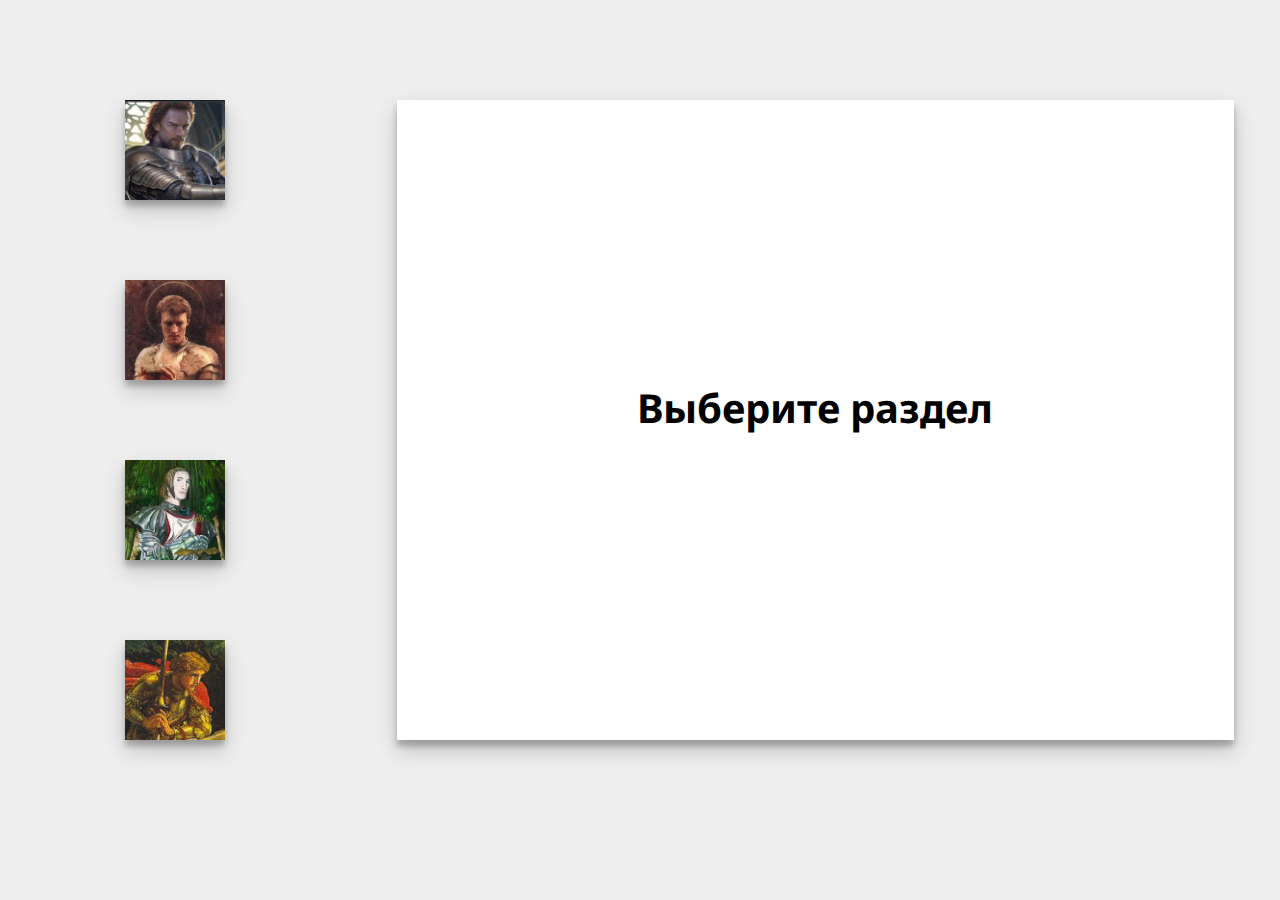
<file: homework — begin/index.html>
<!DOCTYPE html>
<html lang="ru">
<head>
	<meta charset="UTF-8">
	<meta name="viewport" content="width=device-width">

	<title>Энциклопедия</title>

	<link href="https://fonts.googleapis.com/css?family=Noto+Sans|Noto+Serif" rel="stylesheet">
	<link rel="stylesheet" href="main.css">
</head>
<body>
	<div class="wrap">
		<div class="menu">
			<div id="menu-one"  class="menu-item">
				<img src="img/ln.jpg" alt="">
			</div>

			<div id="menu-two"  class="menu-item">
				<img src="img/pr.jpg" alt="">
			</div>

			<div id="menu-three"  class="menu-item">
				<img src="img/gv.jpg" alt="">
			</div>

			<div id="menu-four"  class="menu-item">
				<img src="img/gl.jpg" alt="">
			</div>

		</div>
		<div class="content">
			<div class="text">
				<div class="text-item active">
					<div class="choise">
						Выберите раздел
					</div>
				</div>
				<div class="menu-one text-item">
					<div class="title">
						Ланселот
					</div>
					<div class="block">
						Душа моя озарена неземной радостью, как эти чудесные весенние утра, которыми я наслаждаюсь от всего сердца. Я совсем один и блаженствую в здешнем краю, словно созданном для таких, как я. Я так счастлив, мой друг, так упоен ощущением покоя, что искусство мое страдает от этого. Ни одного штриха не мог бы я сделать, а никогда не был таким большим художником, как в эти минуты.
					</div>
				</div>
				<div class="menu-two text-item">
					<div class="title">
						Персиваль
					</div>
					<div class="block">
						Когда от милой моей долины поднимается пар и полдневное солнце стоит над непроницаемой чащей темного леса и лишь редкий луч проскальзывает в его святая святых, а я лежу в высокой траве у быстрого ручья и, прильнув к земле, вижу тысячи всевозможных былинок и чувствую, как близок моему сердцу крошечный мирок, что снует между стебельками, наблюдаю эти неисчислимые, непостижимые разновидности червяков и мошек и чувствую близость всемогущего, создавшего нас по своему подобию, веяние вселюбящего, судившего нам парить в вечном блаженстве, когда взор мой туманится и все вокруг меня и небо надо мной запечатлены в моей душе, точно образ возлюбленной, - тогда, дорогой друг, меня часто томит мысль: "Ах!
					</div>
				</div>
				<div class="menu-three text-item">
					<div class="title">
						Гавейн
					</div>
					<div class="block">
						Как бы выразить, как бы вдохнуть в рисунок то, что так полно, так трепетно живет во мне, запечатлеть отражение моей души, как душа моя - отражение предвечного бога! " Друг мой. . . Но нет! Мне не под силу это, меня подавляет величие этих явлений. Душа моя озарена неземной радостью, как эти чудесные весенние утра, которыми я наслаждаюсь от всего сердца. Я совсем один и блаженствую в здешнем краю, словно созданном для таких, как я. Я так счастлив, мой друг, так упоен ощущением покоя, что искусство мое страдает от этого.
					</div>
				</div>
				<div class="menu-four text-item">
					<div class="title">
						Галахад
					</div>
					<div class="block">
						Ни одного штриха не мог бы я сделать, а никогда не был таким большим художником, как в эти минуты. Когда от милой моей долины поднимается пар и полдневное солнце стоит над непроницаемой чащей темного леса и лишь редкий луч проскальзывает в его святая святых, а я лежу в высокой траве у быстрого ручья и, прильнув к земле, вижу тысячи всевозможных былинок и чувствую, как близок моему сердцу крошечный мирок, что снует между стебельками, наблюдаю эти неисчислимые, непостижимые разновидности червяков и мошек и чувствую близость всемогущего, создавшего нас по своему подобию, веяние вселюбящего, судившего нам парить в вечном блаженстве, когда взор мой туманится и все вокруг меня и небо надо мной запечатлены в моей душе, точно образ возлюбленной, - тогда, дорогой друг, меня часто томит мысль: "Ах! Как бы выразить, как бы вдохнуть в рисунок то, что так полно, так трепетно живет во
					</div>
				</div>
			</div>
		</div>
	</div>
	<script src="script.js"></script>
</body>
</html>
</file>
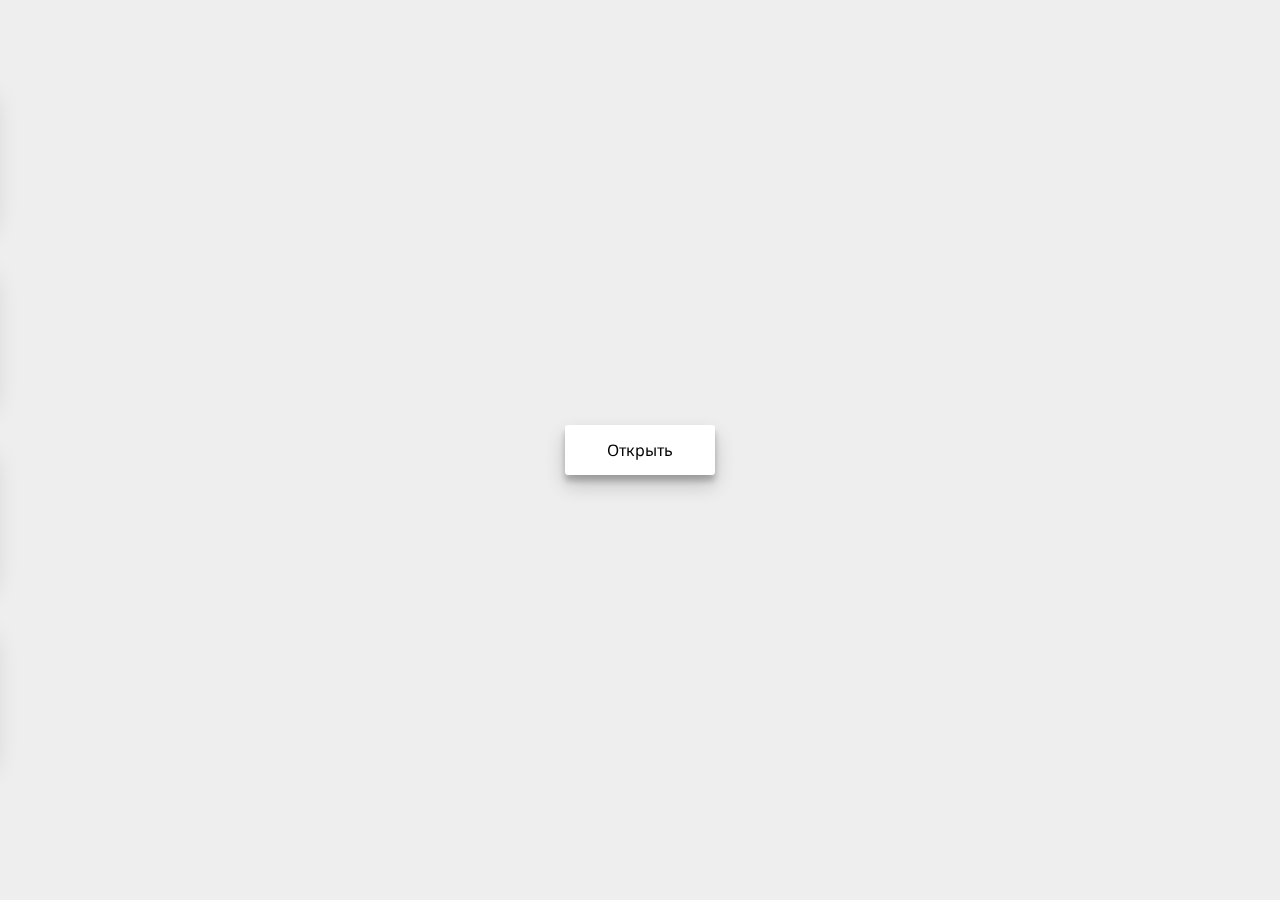
<file: homework/index.html>
<!DOCTYPE html>
<html lang="ru">
<head>
	<meta charset="UTF-8">
	<meta name="viewport" content="width=device-width">

	<title>Энциклопедия</title>

	<link href="https://fonts.googleapis.com/css?family=Noto+Sans|Noto+Serif" rel="stylesheet">
	<link rel="stylesheet" href="main.css">
</head>
<body>
	<div class="wrap">
		<div class="start">
			<div class="button" onclick="startShow()"> 
				Открыть
			</div>
		</div>
		<div class="menu">
			<div id="menu-one"  class="menu-item">
				<img src="img/ln.jpg" alt="">
			</div>

			<div id="menu-two"  class="menu-item">
				<img src="img/pr.jpg" alt="">
			</div>

			<div id="menu-three"  class="menu-item">
				<img src="img/gv.jpg" alt="">
			</div>

			<div id="menu-four"  class="menu-item">
				<img src="img/gl.jpg" alt="">
			</div>

		</div>
		<div class="content">
			<div class="text">
				<div class="text-item active">
					<div class="choise">
						Выберите раздел
					</div>
				</div>
				<div class="menu-one text-item">
					<div class="title">
						Ланселот
					</div>
					<div class="block">
						Душа моя озарена неземной радостью, как эти чудесные весенние утра, которыми я наслаждаюсь от всего сердца. Я совсем один и блаженствую в здешнем краю, словно созданном для таких, как я. Я так счастлив, мой друг, так упоен ощущением покоя, что искусство мое страдает от этого. Ни одного штриха не мог бы я сделать, а никогда не был таким большим художником, как в эти минуты.
					</div>
				</div>
				<div class="menu-two text-item">
					<div class="title">
						Персиваль
					</div>
					<div class="block">
						Когда от милой моей долины поднимается пар и полдневное солнце стоит над непроницаемой чащей темного леса и лишь редкий луч проскальзывает в его святая святых, а я лежу в высокой траве у быстрого ручья и, прильнув к земле, вижу тысячи всевозможных былинок и чувствую, как близок моему сердцу крошечный мирок, что снует между стебельками, наблюдаю эти неисчислимые, непостижимые разновидности червяков и мошек и чувствую близость всемогущего, создавшего нас по своему подобию, веяние вселюбящего, судившего нам парить в вечном блаженстве, когда взор мой туманится и все вокруг меня и небо надо мной запечатлены в моей душе, точно образ возлюбленной, - тогда, дорогой друг, меня часто томит мысль: "Ах!
					</div>
				</div>
				<div class="menu-three text-item">
					<div class="title">
						Гавейн
					</div>
					<div class="block">
						Как бы выразить, как бы вдохнуть в рисунок то, что так полно, так трепетно живет во мне, запечатлеть отражение моей души, как душа моя - отражение предвечного бога! " Друг мой. . . Но нет! Мне не под силу это, меня подавляет величие этих явлений. Душа моя озарена неземной радостью, как эти чудесные весенние утра, которыми я наслаждаюсь от всего сердца. Я совсем один и блаженствую в здешнем краю, словно созданном для таких, как я. Я так счастлив, мой друг, так упоен ощущением покоя, что искусство мое страдает от этого.
					</div>
				</div>
				<div class="menu-four text-item">
					<div class="title">
						Галахад
					</div>
					<div class="block">
						Ни одного штриха не мог бы я сделать, а никогда не был таким большим художником, как в эти минуты. Когда от милой моей долины поднимается пар и полдневное солнце стоит над непроницаемой чащей темного леса и лишь редкий луч проскальзывает в его святая святых, а я лежу в высокой траве у быстрого ручья и, прильнув к земле, вижу тысячи всевозможных былинок и чувствую, как близок моему сердцу крошечный мирок, что снует между стебельками, наблюдаю эти неисчислимые, непостижимые разновидности червяков и мошек и чувствую близость всемогущего, создавшего нас по своему подобию, веяние вселюбящего, судившего нам парить в вечном блаженстве, когда взор мой туманится и все вокруг меня и небо надо мной запечатлены в моей душе, точно образ возлюбленной, - тогда, дорогой друг, меня часто томит мысль: "Ах! Как бы выразить, как бы вдохнуть в рисунок то, что так полно, так трепетно живет во
					</div>
				</div>
			</div>
		</div>
	</div>
	<script src="script.js"></script>
</body>
</html>
</file>
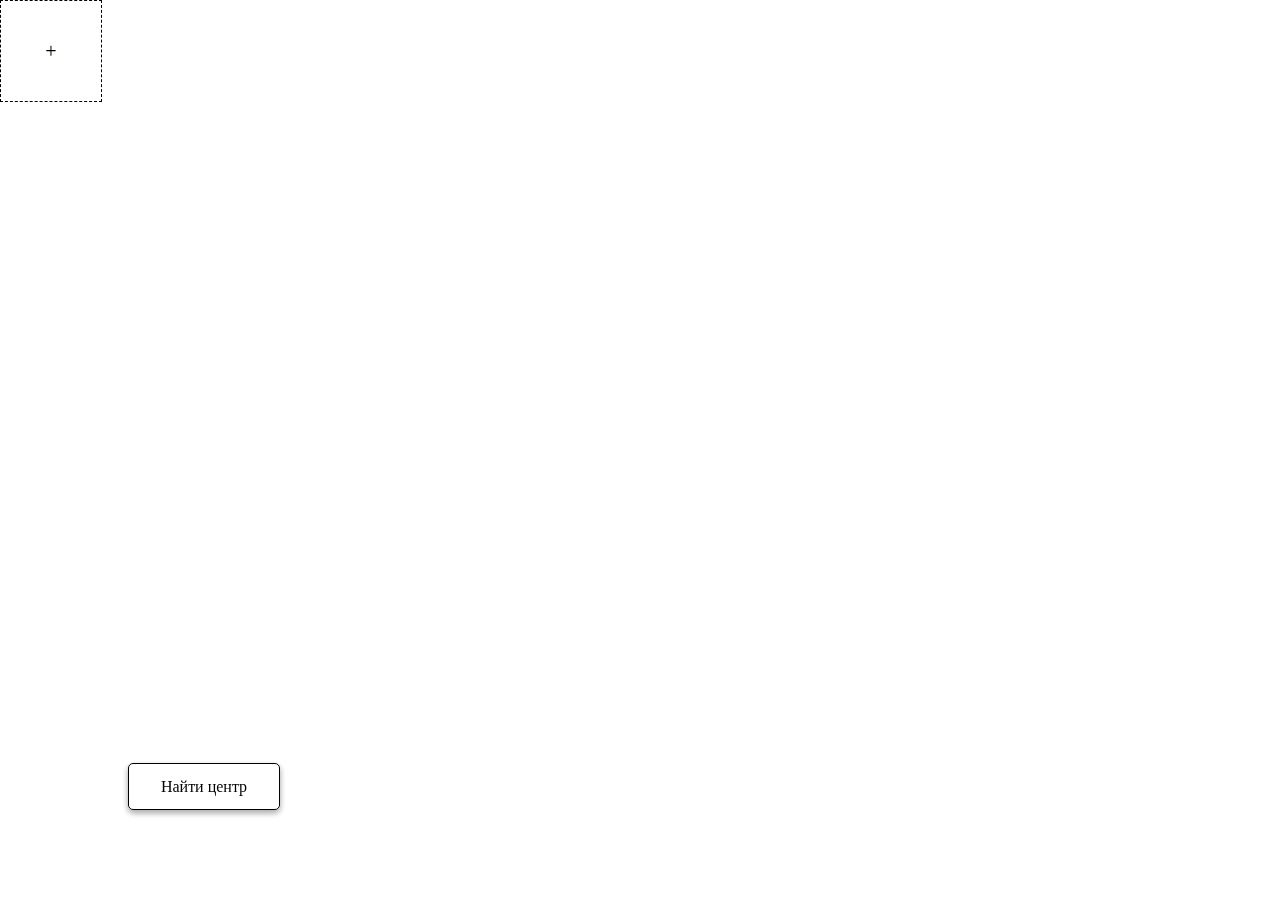
<file: anim-middle — begin/main.html>
<!DOCTYPE html>
<html lang="en">
<head>
	<meta charset="UTF-8">
	<title>Поиск центра</title>

	<meta name="viewport" content="width=device-width">
	<style>
		*{
			margin: 0;
			padding: 0;
		}

		.cursor{
			width: 100px;
			height: 100px;
			border: 1px dashed black;
			text-align: center;
			display: -webkit-flex;
			display: -moz-flex;
			display: -ms-flex;
			display: -o-flex;
			display: flex;
			align-items: center;
    		align-content: center; 
    		justify-content: center;
			font-size: 20px;
		}

		.wrap{
			width: 100%;
			height: 100vh;
		}

		.button{
		    width: 150px;
		    height: 45px;
		    line-height: 45px;
		    text-align: center;
			border:1px solid black;
			border-radius: 5px;
			position: fixed;
			left: 10%;
			bottom: 10%;
			cursor: pointer;
			box-shadow: 0 3px 6px rgba(0,0,0,0.16), 0 3px 6px rgba(0,0,0,0.23);
		}
	</style>
</head>
<body>
	<div class="wrap" id="wrap">
		<div class="cursor" id="cursor">
			+
		</div>
	</div>
	<div class="button" onclick="findMiddle()">
		Найти центр
	</div>
	<script>
		// 1. При нажатии на кнопку переместисть курсор в середину экрана

	</script>
</body>
</html>
</file>
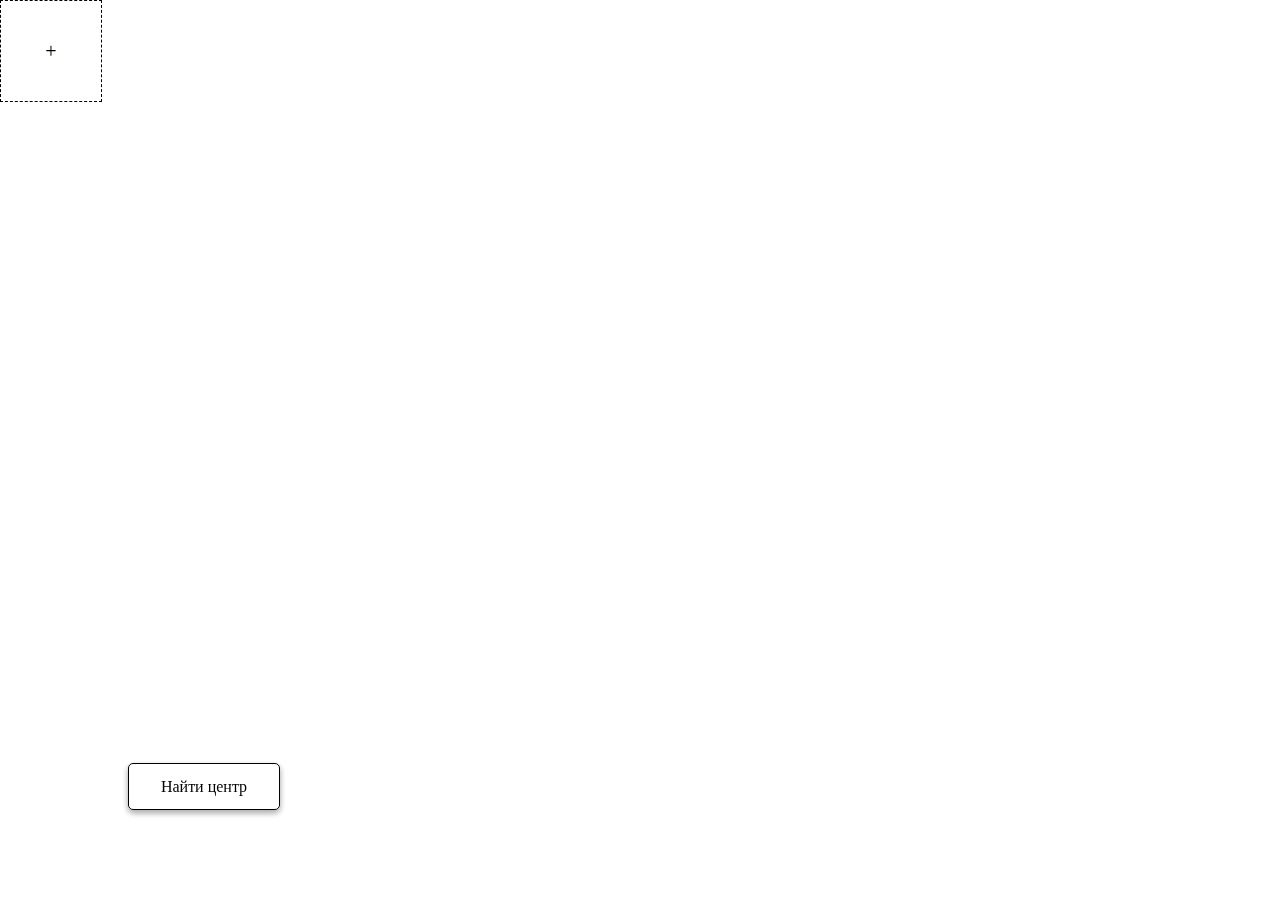
<file: anim-middle/main.html>
<!DOCTYPE html>
<html lang="en">
<head>
	<meta charset="UTF-8">
	<title>Поиск центра</title>

	<meta name="viewport" content="width=device-width">
	<style>
		*{
			margin: 0;
			padding: 0;
		}

		.cursor{
			width: 100px;
			height: 100px;
			border: 1px dashed black;
			text-align: center;
			display: -webkit-flex;
			display: -moz-flex;
			display: -ms-flex;
			display: -o-flex;
			display: flex;
			align-items: center;
    		align-content: center; 
    		justify-content: center;
			font-size: 20px;
		}
		
		.cursor.move{
			transition: 0.5s;
		}
		
		.cursor.collapse{
			width: 25px;
			height: 25px;
		}

		.wrap{
			width: 100%;
			height: 100vh;
		}

		.wrap.move{
			display: -webkit-flex;
			display: -moz-flex;
			display: -ms-flex;
			display: -o-flex;
			display: flex;
			align-items: center;
    		align-content: center; 
    		justify-content: center;
		}

		.button{
		    width: 150px;
		    height: 45px;
		    line-height: 45px;
		    text-align: center;
			border:1px solid black;
			border-radius: 5px;
			position: fixed;
			left: 10%;
			bottom: 10%;
			cursor: pointer;
			box-shadow: 0 3px 6px rgba(0,0,0,0.16), 0 3px 6px rgba(0,0,0,0.23);
		}
	</style>
</head>
<body>
	<div class="wrap" id="wrap">
		<div class="cursor" id="cursor">
			+
		</div>
	</div>
		<div class="button" onclick="findMiddle()">
			Найти центр
		</div>
	<script>
		// 1. При нажатии на кнопку переместисть курсор в середину экрана
		// 2. После перемещения уменьшить ширину и высоту курсора до 25px
		function findMiddle() {
			var before = cursor.getBoundingClientRect();

			wrap.classList.add('move');

			var after = cursor.getBoundingClientRect();

			var offset_t = after.top - before.top;
			var offset_l = after.left - before.left;

			cursor.style.transform = "translate(-"+offset_l+"px,-"+offset_t+"px)";

			
			requestAnimationFrame(function(){
				cursor.classList.add('move');
				cursor.style.transform = '';

				cursor.addEventListener("transitionend",function(){
					
					var expanded = cursor.getBoundingClientRect();
					cursor.classList.add('collapse');
					var collapsed = cursor.getBoundingClientRect();

					var width = collapsed.width/expanded.width;
					var height = collapsed.height/expanded.height;

					cursor.style.transform = "scale("+width+","+height+")";

					cursor.style.transform = '';
				});
			});
		}
	</script>
</body>
</html>
</file>
<file: homework — begin/main.css>
*{
	margin: 0;
	padding: 0;
	-webkit-box-sizing: border-box;
	-moz-box-sizing: border-box;
	box-sizing: border-box;
	font-family: 'Noto Sans', sans-serif;
}
.wrap{
	background-color:#eee;
}

.menu{
	width: 350px;
	height: 100vh;
	position: fixed;
	padding-top: 100px;
}

.menu-item{
	width: 100px;
	height: 100px;
	margin: auto;
	margin-bottom: 80px;
	background-color: #fff;
	background-size: contain;
	box-shadow: 0 10px 20px rgba(0,0,0,0.19), 0 6px 6px rgba(0,0,0,0.23);
}

.menu-item img{
	width: 100%;
}

.menu-item.active{
	box-shadow: 0 3px 6px rgba(0,0,0,0.16), 0 3px 6px rgba(0,0,0,0.23);
}

.menu-item.active img{
	opacity: 0.3;
}

.menu-item:hover{
	border-radius: 0;
}

.content{
	width: 100%;
	padding-left: 350px;
	padding-top: 100px;
	padding-bottom: 100px;
	min-height: 100vh;
}

.content .text{
	width: 90%;
	min-height: 640px;
	box-shadow: 0 10px 20px rgba(0,0,0,0.19), 0 6px 6px rgba(0,0,0,0.23);
	background-color: #fff;
	margin: auto;
}

.content .text .choise{
	text-align: center;
	font-size: 40px;
	font-weight: bold;
	padding-top: 280px;
}

.content .text .title{
	height: 100px;
	text-align: center;
	font-size: 36px;
	line-height: 100px;
	font-weight: bold;
	text-transform: uppercase;
}

.content .text .block{
	padding: 50px;
	padding-top: 0px;
    line-height: 1.6;
    font-size: 18px;
}

.text-item{
	display: none;
}

.text-item.active{
	display: block;
}
</file>
<file: homework/main.css>
*{
	margin: 0;
	padding: 0;
	-webkit-box-sizing: border-box;
	-moz-box-sizing: border-box;
	box-sizing: border-box;
	font-family: 'Noto Sans', sans-serif;
}
.wrap{
	background-color:#eee;
}

.start{
	width: 100%;
	height: 100vh;
	position: fixed;
	z-index: 2;
	display: flex;
    align-items: center;
    align-content: center; 
    justify-content: center; 
}

.start .button{
	width: 150px;
	height: 50px;
	text-align: center;
    line-height: 50px;
	border-radius: 3px;
	background-color: #fff;
	box-shadow: 0 10px 20px rgba(0,0,0,0.19), 0 6px 6px rgba(0,0,0,0.23);
	cursor: pointer;
}

.menu{
	width: 350px;
	height: 100vh;
	position: fixed;
	padding-top: 100px;
}

.menu-item{
	width: 100px;
	height: 100px;
	margin: auto;
	margin-bottom: 80px;
	background-color: #fff;
	background-size: contain;
	box-shadow: 0 10px 20px rgba(0,0,0,0.19), 0 6px 6px rgba(0,0,0,0.23);
	transform: translateX(-250%) scale(1.3);
}

.menu-item.move{
	transform: translateX(0);
}

.menu-item img{
	width: 100%;
	transition: 0.4s;
}

.menu-item.active{
	box-shadow: 0 3px 6px rgba(0,0,0,0.16), 0 3px 6px rgba(0,0,0,0.23);
}

.menu-item.active img{
	opacity: 0.3;
}

.menu-item:hover{
	border-radius: 0;
}

.content{
	width: 100%;
	padding-left: 350px;
	padding-top: 100px;
	padding-bottom: 100px;
	min-height: 100vh;
	overflow: hidden;
}

.content .text{
	transform: translateX(300%) scale(2);
	width: 90%;
	min-height: 640px;
	box-shadow: 0 10px 20px rgba(0,0,0,0.19), 0 6px 6px rgba(0,0,0,0.23);
	background-color: #fff;
	margin: auto;
}

.content .text.move{
	transform: none;
}

.content .text .choise{
	text-align: center;
	font-size: 40px;
	font-weight: bold;
	padding-top: 280px;
}


.content .text .title{
	height: 100px;
	text-align: center;
	font-size: 36px;
	line-height: 100px;
	font-weight: bold;
	text-transform: uppercase;
}


.content .text .block{
	padding: 50px;
	padding-top: 0px;
    line-height: 1.6;
    font-size: 18px;
}

.text-item{
	display: none;
}

.text-item.active{
	display: block;
}
</file>
